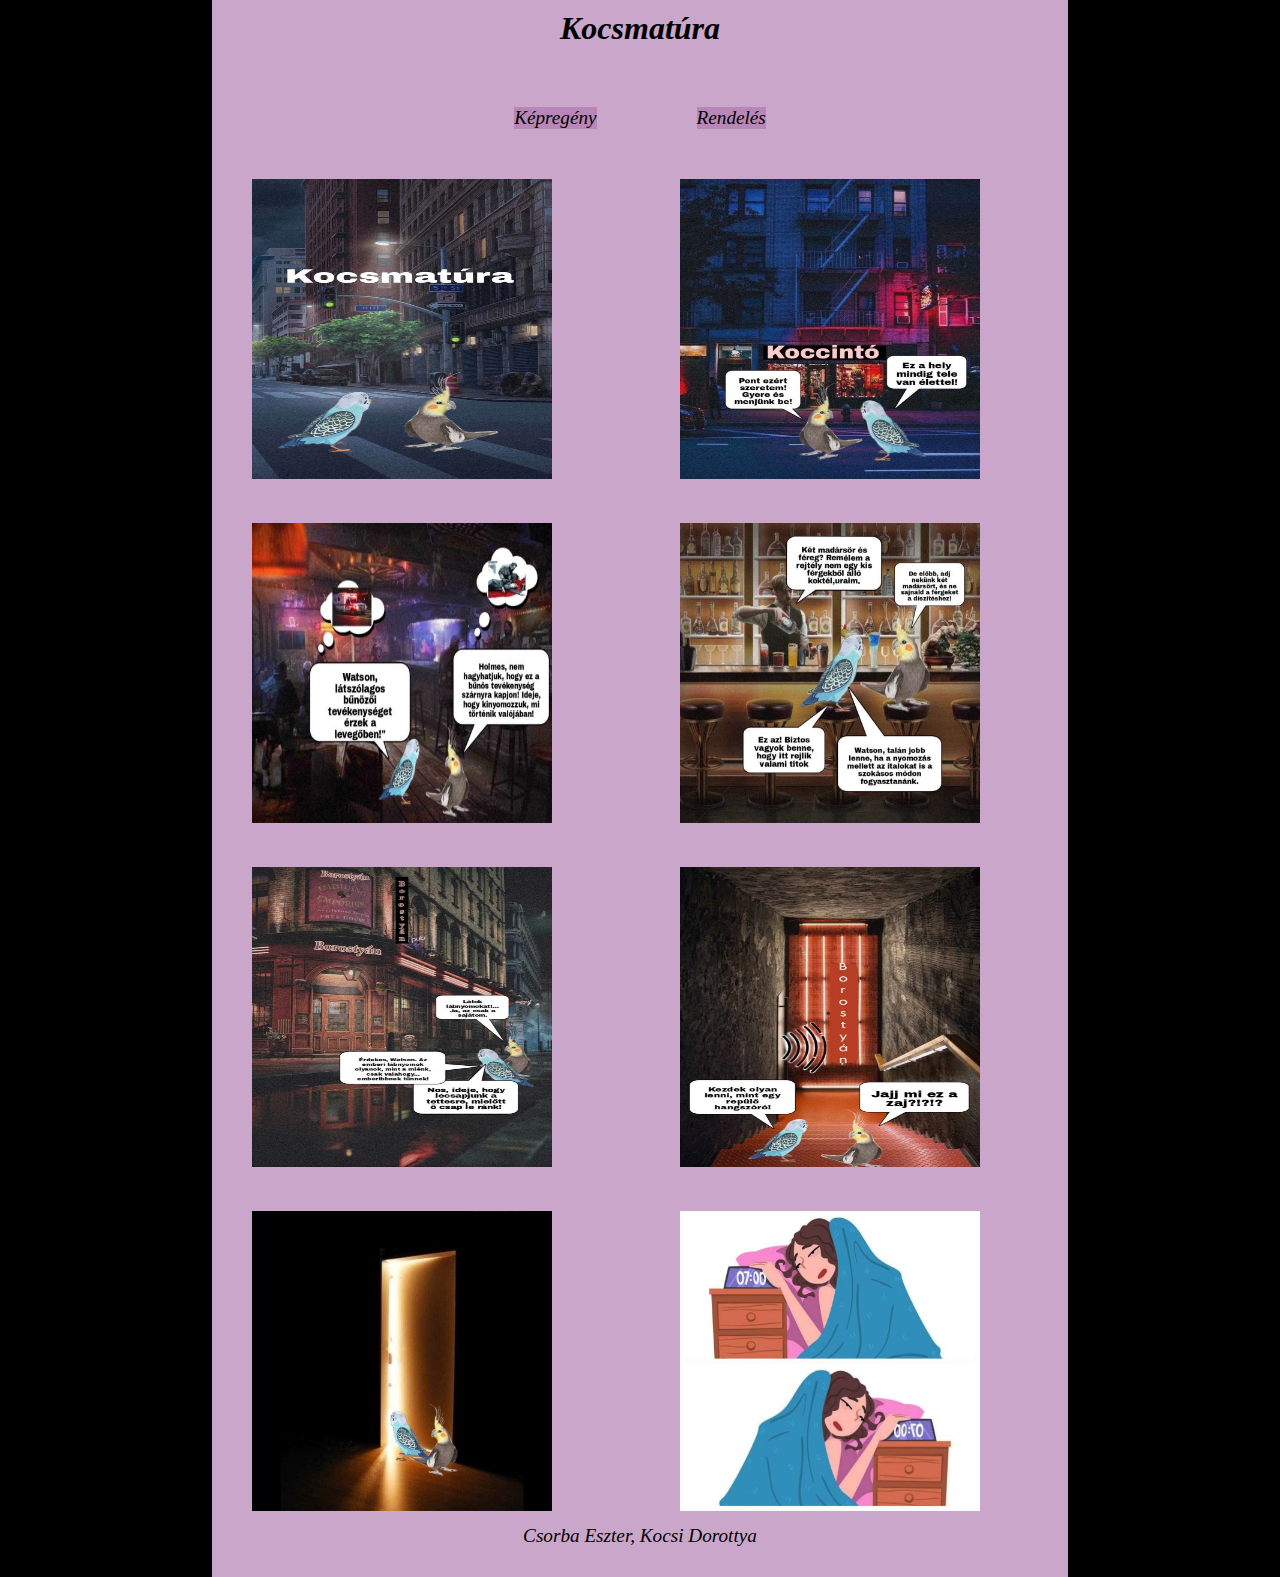
<file: index.html>
<!DOCTYPE html>
<html lang="en">
    <head>
        <meta charset="UTF-8">
        <meta name="description" content="Free Web tutorials">
        <meta name="keywords" content="HTML, CSS, JavaScript">
        <meta name="author" content="Csorba Eszter, Kocsi Dorottya">
        <meta name="viewport" content="width=device-width, initial-scale=1.0">
        <title>Csorba Eszter, Kocsi Dorottya</title>
        <link rel="stylesheet" href="stilus.css">
    </head>
<body>
    <main>
        <header>
            <h1>Kocsmatúra</h1>
        </header>
        <nav>
            <ul>
                <li>
                    <a href="index.html">Képregény</a>
                </li>
                <li>
                    <a href="urlap.html" >Rendelés</a>
                </li>
            </ul>
        </nav>
        <article class="kepregenyArticle">
           <div class="kepek">
                <img src="kepek/cim.jpg" alt="kep1">
                </div>
                <div class="kepek">
                    <img src="kepek/koccinto.jpg" alt="kep3">
                    
                </div>  
                <div class="kepek">
                    <img src="kepek/rejtely.jpg" alt="kep2">
                </div> 
                <div class="kepek">
                    <img src="kepek/pultos.jpg" alt="kep4">
                </div> 
                <div class="kepek">
                    <img src="kepek/borostyan.jpg" alt="kep5">
                </div>  
                <div class="kepek">
                    <img src="kepek/lepcso.jpg" alt="kep6">
                </div>  
                <div class="kepek">
                    <img src="kepek/ajto.jpg" alt="kep7">
                </div> 
                <div class="kepek">
                    <img src="kepek/felebredes.jpg" alt="kep8">
                </div> 
        </article>
        <footer>
           Csorba Eszter, Kocsi Dorottya
        </footer>
    </main>
</body>
</html>
</file>
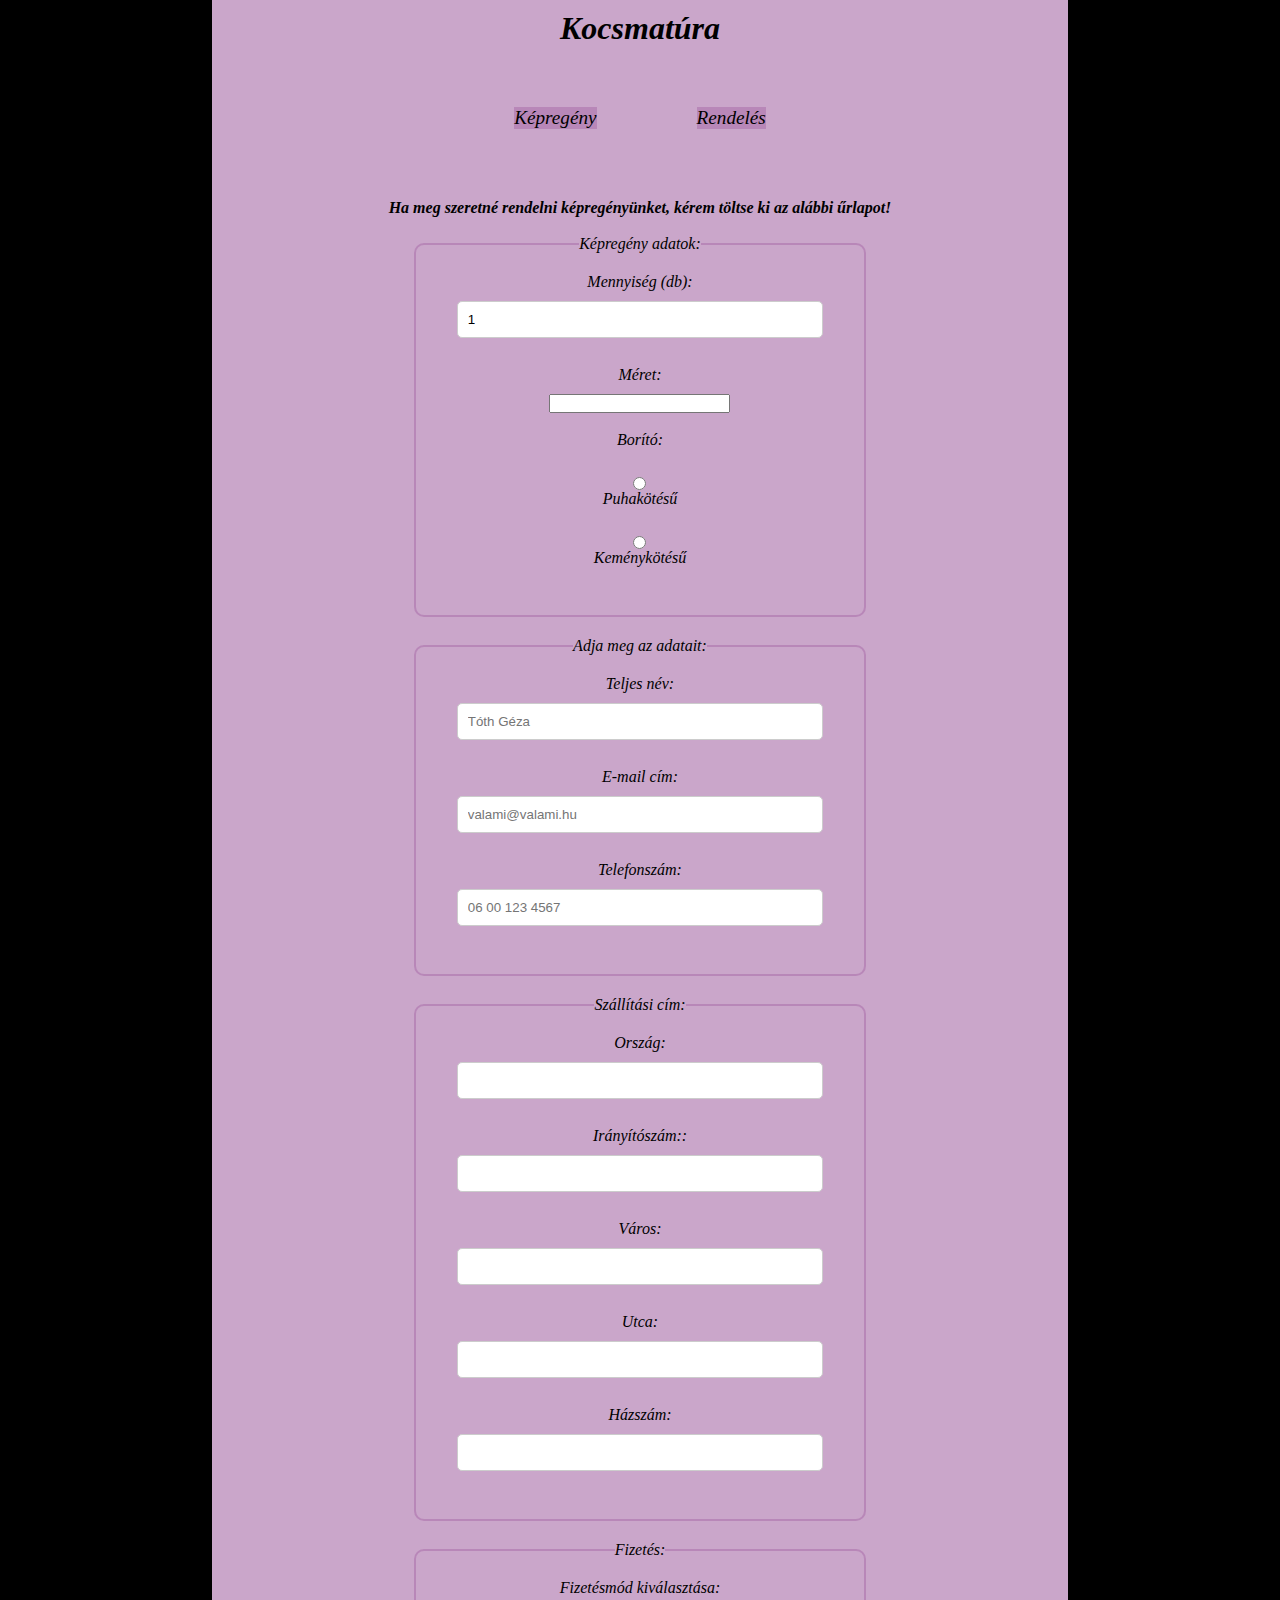
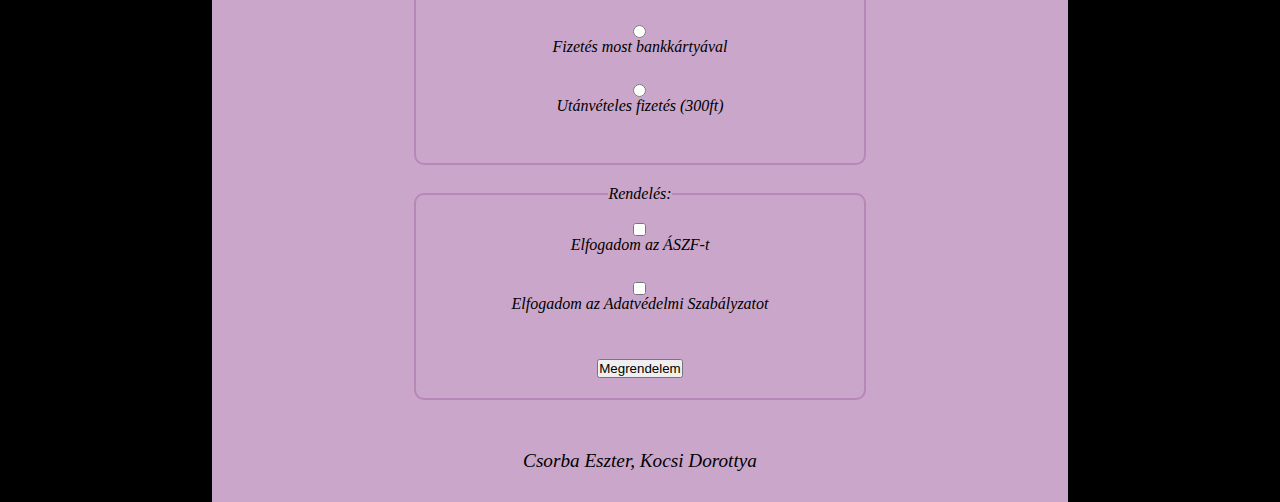
<file: urlap.html>
<!DOCTYPE html>
<html lang="en">

<head>
    <meta charset="UTF-8">
    <meta name="description" content="Free Web tutorials">
    <meta name="keywords" content="HTML, CSS, JavaScript">
    <meta name="author" content="Csorba Eszter, Kocsi Dorottya">
    <meta name="viewport" content="width=device-width, initial-scale=1.0">
    <title>Csorba Eszter, Kocsi Dorottya</title>
    <link rel="stylesheet" href="stilus.css">
</head>

<body>
    <main>
        <header>
            <h1>Kocsmatúra</h1>
        </header>
        <nav>
            <ul>
                <li>
                    <a href="index.html">Képregény</a>
                </li>
                <li>
                    <a href="urlap.html">Rendelés</a>
                </li>
            </ul>
        </nav>
        <article class="urlapArticle">
            <form action="#" method="get">
                <h4 class="cim">Ha meg szeretné rendelni képregényünket, kérem töltse ki az alábbi űrlapot!</h4><br>
                <fieldset class="kepregenyad">
                    <legend class="text-center">Képregény adatok:</legend>

                    <label for="mennyiseg">Mennyiség (db): </label>
                    <input type="number" id="mennyiseg" name="mennyiseg" min="1" max="10" value="1"><br>

                    <label for="meretek">Méret: </label>
                    <input list="meretek" name="meret" required>
                    <datalist id="meretek">
                        <option value="Kicsi (A5)">
                        <option value="Közepes (B5)">
                        <option value="Nagy (A4)">
                    </datalist><br>

                    <label for="borito">Borító: </label> <br>
                    <input type="radio" id="puha" name="borito">
                    <label for="puha">Puhakötésű </label><br>
                    <input type="radio" id="kemeny" name="borito">
                    <label for="kemeny">Keménykötésű </label><br>
                </fieldset>

                <fieldset class="adatok">
                    <legend class="text-center">Adja meg az adatait:</legend>

                    <label for="neve">Teljes név: </label>
                    <input type="text" id="neve" name="nev" placeholder="Tóth Géza" size="20" required><br>

                    <label for="emailcim">E-mail cím: </label>
                    <input type="email" id="emailcim" name="email" placeholder="valami@valami.hu" size="20"
                        required><br>

                    <label for="telefonszam">Telefonszám: </label>
                    <input type="tel" id="telefonszam" name="telefon" placeholder="06 00 123 4567"
                        pattern="[0-9]{2}-[0-9]{2}-[0-9]{3}-[0-9]{4}" size="20" required><br>

                </fieldset>

                <fieldset class="szallitas">
                    <legend class="text-center">Szállítási cím: </legend>

                    <label for="orszag">Ország: </label>
                    <input type="text" id="orszag" name="orszag" size="20" required><br>

                    <label for="iranyito">Irányítószám:: </label>
                    <input type="text" id="iranyito" name="iranyito" size="20" required><br>

                    <label for="varos">Város: </label>
                    <input type="text" id="varos" name="varos" size="20" required><br>

                    <label for="utca">Utca: </label>
                    <input type="text" id="utca" name="utca" size="20" required><br>

                    <label for="hazszam">Házszám: </label>
                    <input type="text" id="hazszam" name="hazszam" size="20" required><br>

                </fieldset>

                <fieldset class="fizetes">
                    <legend class="text-center mb-4">Fizetés: </legend>

                    <label for="fizetes">Fizetésmód kiválasztása: </label> <br>
                    <input type="radio" id="kartya" name="fizetes">
                    <label for="kartya">Fizetés most bankkártyával </label><br>
                    <input type="radio" id="utan" name="fizetes">
                    <label for="utan">Utánvételes fizetés (300ft) </label><br>

                </fieldset>
                <fieldset class="rendeles">
                    <legend class="text-center mb-4">Rendelés: </legend>

                    <input type="checkbox" id="aszf" name="aszf">
                    <label for="aszf">Elfogadom az ÁSZF-t </label><br>
                    <input type="checkbox" id="asz" name="asz">
                    <label for="asz">Elfogadom az Adatvédelmi Szabályzatot </label><br>
                    <br>
                    <input type="submit" value="Megrendelem">

                </fieldset>
            </form>
        </article>
        <footer>
            Csorba Eszter, Kocsi Dorottya
        </footer>
    </main>
</body>

</html>
</file>
<file: stilus.css>
* {
    box-sizing: border-box;
    padding: 0;
    margin: 0;
}

body {
    background-color: black;
    font-family: Cambria, Cochin, Georgia, Times, 'Times New Roman', serif;
    font-style: italic;
}

header {
    flex: 0 0 100%;
    color: black;
    text-align: center;
    padding: 30px;
    padding-top: 10px;
}

main {
    display: flex;
    flex-wrap: wrap;
    flex-direction: row;
    width: 80%;
    max-width: 856px;
    background-color: rgba(239, 196, 239, 0.849);
    margin: auto;
}

nav ul {
    margin-top: 30px;
    margin-bottom: 50px;
    list-style-type: none;
    display: flex;
    justify-content: center;
    gap: 100px;
}

nav a {
    text-decoration: none;
    color: black;
}

nav li {
    flex-direction: column;
    background-color: rgba(161, 94, 161, 0.427);
    border: 60px;
    text-align: center;
    max-width: 100%;
    font-size: larger
}

nav a:hover {
    color: black;
}

nav li:hover {
    background-color: rgba(128, 85, 128, 0.925);
    color: black;
}

nav {
    flex: 0 0 100%;
}

img {
    width: 300px;
    height: 300px;
    position: relative;
    overflow: hidden;
    display: inline-block;
    transition: transform 0.3s ease;
}

img:hover {
    transform: scale(1.3);
}

.kepregenyArticle {
    flex: 0 0 100%;
    display: flex;
    flex-direction: row;
    flex-wrap: wrap;
    gap: 40px;
    padding-left: 40px;
}

.kepek {
    flex: 1 1 calc(50% - 40px);
}

footer {
    width: 100%;
    text-align: center;
    margin: 20px;
    padding-bottom: 10px;
    margin-top: 10px;
    font-size: larger;
    font-style: italic;
}

fieldset {
    text-align: center;
    margin-bottom: 20px;
    display: flex;
    flex-direction: wrap;
}

.cim {
    text-align: center;
}

.urlapArticle {
    overflow: hidden;
    margin: 0 auto; 
    max-width: 600px; 
}

form {
    display: flex;
    flex-direction: column; 
    align-items: center; 
    padding: 20px; 
}

fieldset {
    margin-bottom: 20px;
    border: 2px solid rgba(161, 94, 161, 0.427); 
    padding: 20px; 
    border-radius: 10px; 
    width: 90%; 
    box-sizing: border-box; 
}

legend {
    text-align: center; 
}

label {
    display: block; 
    margin-bottom: 10px; 
}

input[type="text"],
input[type="email"],
input[type="tel"],
input[type="number"],
select,
textarea {
    width: calc(100% - 42px); 
    padding: 10px; 
    margin-bottom: 10px; 
    border: 1px solid #ccc; 
    border-radius: 5px; 
    box-sizing: border-box; 
}

.kepregenyad,
.adatok,
.szallitas,
.fizetes,
.rendeles {
    display: flex;
    flex-direction: column;
    align-items: center;
}

@media only screen and (max-width: 400px) {
    nav ul {
        gap: 20px; 
    }

    .kepregenyArticle {
        padding: 20px; 
    }

    .kepek {
        flex: 0 0 100%; 
    }
}

@media only screen and (max-width: 700px) {
    img {
        width: 60%; 
    }
}
</file>
